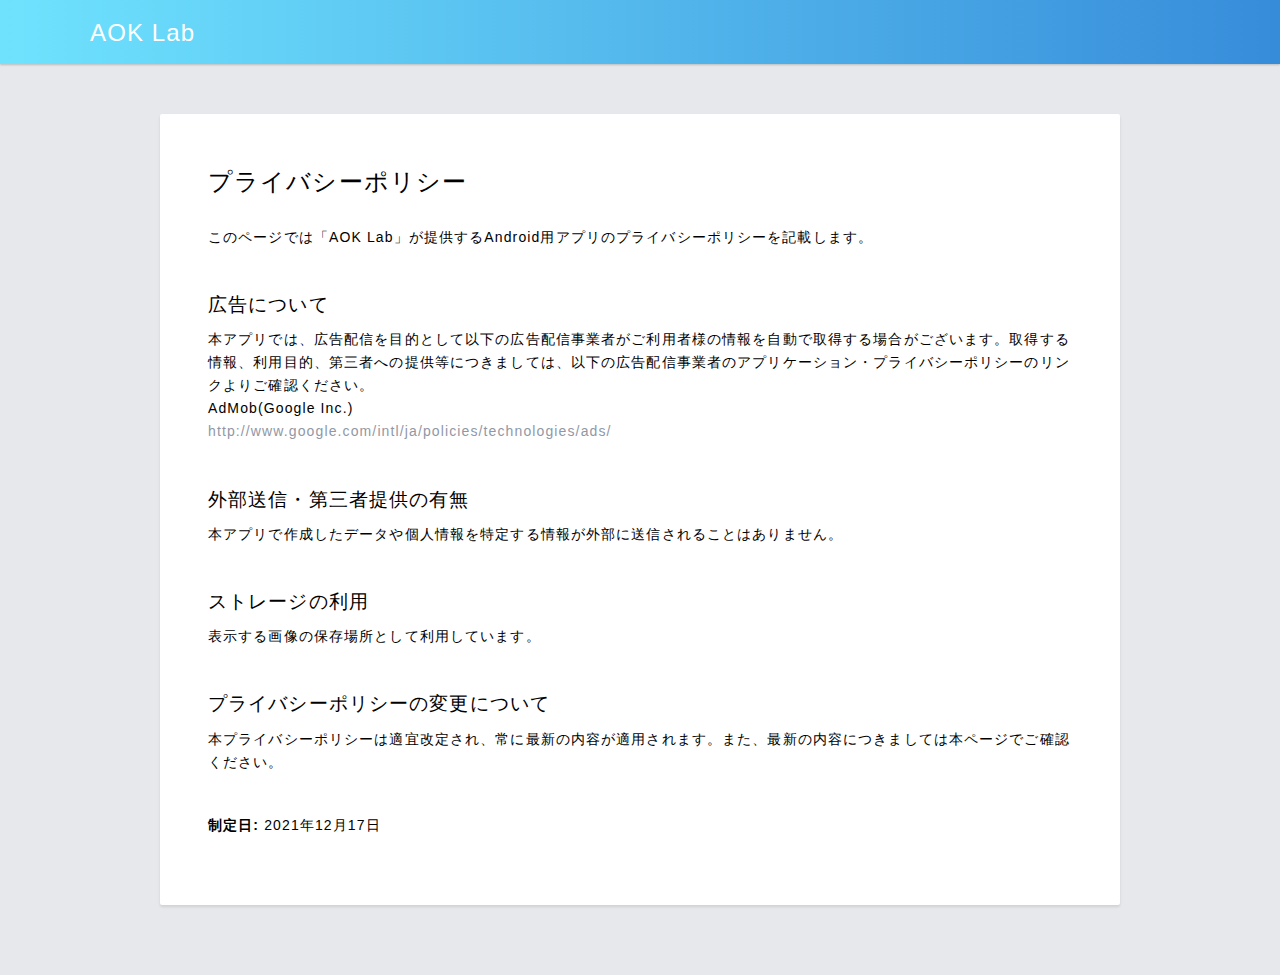
<file: docs/index.html>
<!DOCTYPE HTML PUBLIC "-//W3C//DTD HTML 4.01 Transitional//EN"
"http://www.w3.org/TR/html4/loose.dtd">
<html lang="ja">
  <head>
    <meta http-equiv="Content-Type" content="text/html; charset=UTF-8">
    <meta name="viewport" content="width=device-width, initial-scale=1">
    <link rel="icon" href="./ico/favicon.ico" type="image/vnd.microsoft.icon">
    <link rel="stylesheet" href="./css/destyle.css"/>
    <link rel="stylesheet" href="./css/style.css"/>
    <title>AOK Lab - プライバシーポリシー</title>
  </head>

  <body>
    <div class="title">
      <div class="wrap">
        <h1>AOK Lab</h1>
      </div>
    </div>

    <div class="content">
      <h2>プライバシーポリシー</h2>
      <div class="section">
        <p>このページでは「AOK Lab」が提供するAndroid用アプリのプライバシーポリシーを記載します。</p>
      </div>

      <div class="section">
        <h3>広告について</h3>
        <p>本アプリでは、広告配信を目的として以下の広告配信事業者がご利用者様の情報を自動で取得する場合がございます。取得する情報、利用目的、第三者への提供等につきましては、以下の広告配信事業者のアプリケーション・プライバシーポリシーのリンクよりご確認ください。<br>
        AdMob(Google Inc.)<br>
        <a href="http://www.google.com/intl/ja/policies/technologies/ads/">http://www.google.com/intl/ja/policies/technologies/ads/</a></p>
      </div>

      <div class="section">
        <h3>外部送信・第三者提供の有無</h3>
        <p>本アプリで作成したデータや個人情報を特定する情報が外部に送信されることはありません。</p>
      </div>

      <div class="section">
       <h3>ストレージの利用</h3>
       <p>表示する画像の保存場所として利用しています。</p>
      </div>

      <div class="section">
        <h3>プライバシーポリシーの変更について</h3>
        <p>本プライバシーポリシーは適宜改定され、常に最新の内容が適用されます。また、最新の内容につきましては本ページでご確認ください。</p>
      </div>

      <div class="section">
        <p><b>制定日:</b> 2021年12月17日</p>
      </div>
    </div>
  </body>
</html>
</file>
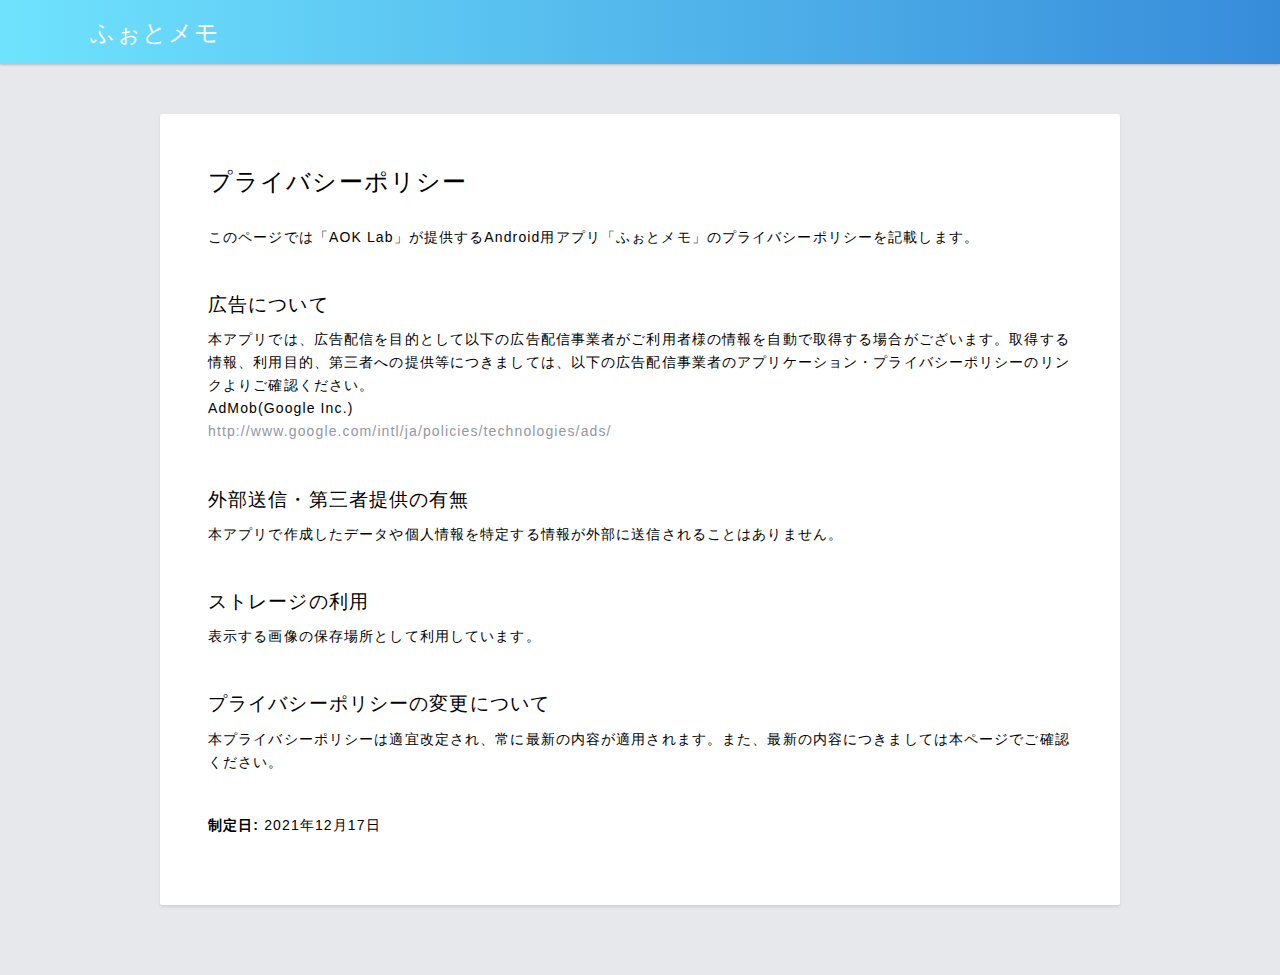
<file: docs/privacy-policy.html>
<!DOCTYPE HTML PUBLIC "-//W3C//DTD HTML 4.01 Transitional//EN"
"http://www.w3.org/TR/html4/loose.dtd">
<html lang="ja">
  <head>
    <meta http-equiv="Content-Type" content="text/html; charset=UTF-8">
    <meta name="viewport" content="width=device-width, initial-scale=1">
    <link rel="icon" href="./ico/favicon.ico" type="image/vnd.microsoft.icon">
    <link rel="stylesheet" href="./css/destyle.css"/>
    <link rel="stylesheet" href="./css/style.css"/>
    <title>ふぉとメモ - プライバシーポリシー</title>
  </head>

  <body>
    <div class="title">
      <div class="wrap">
        <h1>ふぉとメモ</h1>
      </div>
    </div>

    <div class="content">
      <h2>プライバシーポリシー</h2>
      <div class="section">
        <p>このページでは「AOK Lab」が提供するAndroid用アプリ「ふぉとメモ」のプライバシーポリシーを記載します。</p>
      </div>

      <div class="section">
        <h3>広告について</h3>
        <p>本アプリでは、広告配信を目的として以下の広告配信事業者がご利用者様の情報を自動で取得する場合がございます。取得する情報、利用目的、第三者への提供等につきましては、以下の広告配信事業者のアプリケーション・プライバシーポリシーのリンクよりご確認ください。<br>
        AdMob(Google Inc.)<br>
        <a href="http://www.google.com/intl/ja/policies/technologies/ads/">http://www.google.com/intl/ja/policies/technologies/ads/</a></p>
      </div>

      <div class="section">
        <h3>外部送信・第三者提供の有無</h3>
        <p>本アプリで作成したデータや個人情報を特定する情報が外部に送信されることはありません。</p>
      </div>

      <div class="section">
       <h3>ストレージの利用</h3>
       <p>表示する画像の保存場所として利用しています。</p>
      </div>

      <div class="section">
        <h3>プライバシーポリシーの変更について</h3>
        <p>本プライバシーポリシーは適宜改定され、常に最新の内容が適用されます。また、最新の内容につきましては本ページでご確認ください。</p>
      </div>

      <div class="section">
        <p><b>制定日:</b> 2021年12月17日</p>
      </div>
    </div>
  </body>
</html>
</file>
<file: docs/css/style.css>
html{
	background: #e7e8eb;
}
body{
	letter-spacing: 0.07em;
	line-height: 1.4;
	font-family: '�q���M�m�p�S Pro W3', 'Hiragino Kaku Gothic Pro','���C���I', 'Meiryo', '���S�V�b�N', 'Yu Gothic', '�l�r �o�S�V�b�N', 'MS PGothic', sans-serif;
}

/********************************************************/

.title{
	background: rgb(111,227,254);
	background: linear-gradient(90deg, rgba(111,227,254,1) 0%, rgba(55,140,218,1) 100%);
	color: #ffffff;
	box-shadow: 0 1px 2px 0 rgba(0, 0, 0, .2);
}
.title .wrap{
	width: 1100px;
	height: 64px;
	margin: 0 auto;
}
.title h1{
	padding-top: 16px;
	font-size: 24px;
}

.content{
	width: 960px;
	margin: 50px auto 70px;
	padding: 48px 48px 28px;
	line-height: 1.65;
	background: #fff;
	border-radius: 2px;
 	box-shadow: 0 2px 3px 0 rgba(0, 0, 0, 0.1);
 	border-radius: 2px;
 	overflow: hidden;
}
.content h2{
	margin-bottom: 24px;
	font-size: 24px;
}
.content b{
	font-weight: bold;
}
.content h3{
	margin-bottom: 8px;
	font-size: 19px;
}
.content p{
	margin-bottom: 8px;
	font-size: 14px;
}
.content .section{
	margin-bottom: 40px;
}
.content a{
	color: #9197a5;
}
</file>
<file: docs/css/destyle.css>
/*! destyle.css v3.0.2 | MIT License | https://github.com/nicolas-cusan/destyle.css */

/* Reset box-model and set borders */
/* ============================================ */

*,
::before,
::after {
  box-sizing: border-box;
  border-style: solid;
  border-width: 0;
}

/* Document */
/* ============================================ */

/**
 * 1. Correct the line height in all browsers.
 * 2. Prevent adjustments of font size after orientation changes in iOS.
 * 3. Remove gray overlay on links for iOS.
 */

html {
  line-height: 1.15; /* 1 */
  -webkit-text-size-adjust: 100%; /* 2 */
  -webkit-tap-highlight-color: transparent; /* 3*/
}

/* Sections */
/* ============================================ */

/**
 * Remove the margin in all browsers.
 */

body {
  margin: 0;
}

/**
 * Render the `main` element consistently in IE.
 */

main {
  display: block;
}

/* Vertical rhythm */
/* ============================================ */

p,
table,
blockquote,
address,
pre,
iframe,
form,
figure,
dl {
  margin: 0;
}

/* Headings */
/* ============================================ */

h1,
h2,
h3,
h4,
h5,
h6 {
  font-size: inherit;
  font-weight: inherit;
  margin: 0;
}

/* Lists (enumeration) */
/* ============================================ */

ul,
ol {
  margin: 0;
  padding: 0;
  list-style: none;
}

/* Lists (definition) */
/* ============================================ */

dt {
  font-weight: bold;
}

dd {
  margin-left: 0;
}

/* Grouping content */
/* ============================================ */

/**
 * 1. Add the correct box sizing in Firefox.
 * 2. Show the overflow in Edge and IE.
 */

hr {
  box-sizing: content-box; /* 1 */
  height: 0; /* 1 */
  overflow: visible; /* 2 */
  border-top-width: 1px;
  margin: 0;
  clear: both;
  color: inherit;
}

/**
 * 1. Correct the inheritance and scaling of font size in all browsers.
 * 2. Correct the odd `em` font sizing in all browsers.
 */

pre {
  font-family: monospace, monospace; /* 1 */
  font-size: inherit; /* 2 */
}

address {
  font-style: inherit;
}

/* Text-level semantics */
/* ============================================ */

/**
 * Remove the gray background on active links in IE 10.
 */

a {
  background-color: transparent;
  text-decoration: none;
  color: inherit;
}

/**
 * 1. Remove the bottom border in Chrome 57-
 * 2. Add the correct text decoration in Chrome, Edge, IE, Opera, and Safari.
 */

abbr[title] {
  text-decoration: underline dotted; /* 2 */
}

/**
 * Add the correct font weight in Chrome, Edge, and Safari.
 */

b,
strong {
  font-weight: bolder;
}

/**
 * 1. Correct the inheritance and scaling of font size in all browsers.
 * 2. Correct the odd `em` font sizing in all browsers.
 */

code,
kbd,
samp {
  font-family: monospace, monospace; /* 1 */
  font-size: inherit; /* 2 */
}

/**
 * Add the correct font size in all browsers.
 */

small {
  font-size: 80%;
}

/**
 * Prevent `sub` and `sup` elements from affecting the line height in
 * all browsers.
 */

sub,
sup {
  font-size: 75%;
  line-height: 0;
  position: relative;
  vertical-align: baseline;
}

sub {
  bottom: -0.25em;
}

sup {
  top: -0.5em;
}

/* Replaced content */
/* ============================================ */

/**
 * Prevent vertical alignment issues.
 */

svg,
img,
embed,
object,
iframe {
  vertical-align: bottom;
}

/* Forms */
/* ============================================ */

/**
 * Reset form fields to make them styleable.
 * 1. Make form elements stylable across systems iOS especially.
 * 2. Inherit text-transform from parent.
 */

button,
input,
optgroup,
select,
textarea {
  -webkit-appearance: none; /* 1 */
  appearance: none;
  vertical-align: middle;
  color: inherit;
  font: inherit;
  background: transparent;
  padding: 0;
  margin: 0;
  border-radius: 0;
  text-align: inherit;
  text-transform: inherit; /* 2 */
}

/**
 * Reset radio and checkbox appearance to preserve their look in iOS.
 */

[type="checkbox"] {
  -webkit-appearance: checkbox;
  appearance: checkbox;
}

[type="radio"] {
  -webkit-appearance: radio;
  appearance: radio;
}

/**
 * Correct cursors for clickable elements.
 */

button,
[type="button"],
[type="reset"],
[type="submit"] {
  cursor: pointer;
}

button:disabled,
[type="button"]:disabled,
[type="reset"]:disabled,
[type="submit"]:disabled {
  cursor: default;
}

/**
 * Improve outlines for Firefox and unify style with input elements & buttons.
 */

:-moz-focusring {
  outline: auto;
}

select:disabled {
  opacity: inherit;
}

/**
 * Remove padding
 */

option {
  padding: 0;
}

/**
 * Reset to invisible
 */

fieldset {
  margin: 0;
  padding: 0;
  min-width: 0;
}

legend {
  padding: 0;
}

/**
 * Add the correct vertical alignment in Chrome, Firefox, and Opera.
 */

progress {
  vertical-align: baseline;
}

/**
 * Remove the default vertical scrollbar in IE 10+.
 */

textarea {
  overflow: auto;
}

/**
 * Correct the cursor style of increment and decrement buttons in Chrome.
 */

[type="number"]::-webkit-inner-spin-button,
[type="number"]::-webkit-outer-spin-button {
  height: auto;
}

/**
 * 1. Correct the outline style in Safari.
 */

[type="search"] {
  outline-offset: -2px; /* 1 */
}

/**
 * Remove the inner padding in Chrome and Safari on macOS.
 */

[type="search"]::-webkit-search-decoration {
  -webkit-appearance: none;
}

/**
 * 1. Correct the inability to style clickable types in iOS and Safari.
 * 2. Fix font inheritance.
 */

::-webkit-file-upload-button {
  -webkit-appearance: button; /* 1 */
  font: inherit; /* 2 */
}

/**
 * Clickable labels
 */

label[for] {
  cursor: pointer;
}

/* Interactive */
/* ============================================ */

/*
 * Add the correct display in Edge, IE 10+, and Firefox.
 */

details {
  display: block;
}

/*
 * Add the correct display in all browsers.
 */

summary {
  display: list-item;
}

/*
 * Remove outline for editable content.
 */

[contenteditable]:focus {
  outline: auto;
}

/* Tables */
/* ============================================ */

/**
1. Correct table border color inheritance in all Chrome and Safari.
*/

table {
  border-color: inherit; /* 1 */
  border-collapse: collapse;
}

caption {
  text-align: left;
}

td,
th {
  vertical-align: top;
  padding: 0;
}

th {
  text-align: left;
  font-weight: bold;
}
</file>
